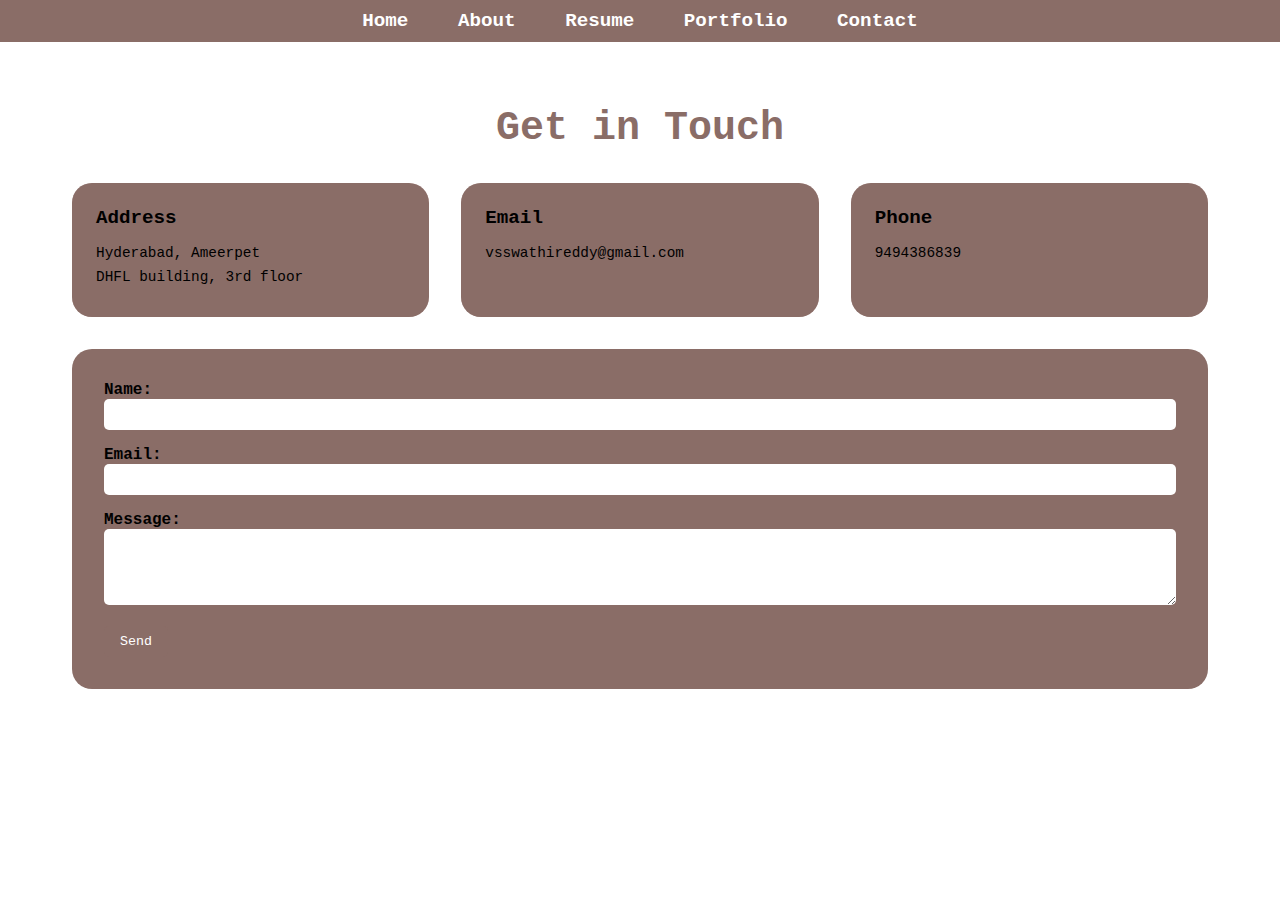
<file: contact.html>
<!DOCTYPE html>
<html lang="en">

<head>
    <meta charset="UTF-8">
    <meta name="viewport" content="width=device-width, initial-scale=1.0">
    <title>Contact</title>
    <style>
        /* CSS Variables */
        :root {
            --primary-color: #8A6D67; /* lighter shade */
            --primary-color-dark: #dab3b5; /* darker shade */
            --secondary-color: #8A6D67; /* lighter shade */
            --text-dark: black;
            --text-light: #6b7280;
            --extra-light: white;
        }

        /* General Styles */
        * {
            margin: 0;
            padding: 0;
            box-sizing: border-box;
            font-family: 'Courier New', Courier, monospace;
        }

        body {
            background-color: var(--extra-light);
            color: var(--text-dark);
            overflow-x: hidden;
        }

        nav {
            background-color: var(--primary-color);
            padding: 10px 0;
            text-align: center;
            width: 100%;
        }

        nav a {
            margin: 0 20px;
            text-decoration: none;
            color: var(--extra-light);
            font-weight: bold;
            font-size: 1.2rem;
            transition: color 0.3s ease;
        }

        nav a:hover {
            color: var(--text-light);
        }

        /* Contact Page */
        .contact-container {
            max-width: 1200px;
            margin: auto;
            padding: 4rem 2rem;
            text-align: center;
        }

        .contact-heading {
            font-size: 2.5rem;
            font-weight: bold;
            color: var(--primary-color);
            margin-bottom: 2rem;
        }

        .contact-info {
            display: flex;
            justify-content: center;
            gap: 2rem;
            margin-bottom: 2rem;
        }

        .contact-info div {
            flex: 1;
            background-color: var(--secondary-color);
            padding: 1.5rem; /* Adjusted padding */
            border-radius: 20px;
            position: relative;
            overflow: hidden;
            text-align: left;
        }

        .contact-info div::before {
            content: "";
            position: absolute;
            top: 0;
            left: 0;
            width: 100%;
            height: 100%;
            background-image: linear-gradient(45deg, var(--primary-color), var(--primary-color-dark));
            opacity: 0.5;
            z-index: -1;
        }

        .contact-info div h3 {
            font-size: 1.2rem; /* Adjusted font size */
            margin-bottom: 1rem;
        }

        .contact-info div p {
            margin-bottom: 0.5rem; /* Adjusted margin */
            font-size: 0.9rem; /* Adjusted font size */
        }

        .contact-form {
            background-color: var(--secondary-color);
            padding: 2rem;
            border-radius: 20px;
            text-align: left;
        }

        .contact-form label {
            font-weight: bold;
            margin-bottom: 0.5rem;
        }

        .contact-form input[type="text"],
        .contact-form textarea {
            width: 100%;
            padding: 0.5rem;
            margin-bottom: 1rem;
            border-radius: 5px;
            border: none;
        }

        .contact-form button {
            background-color: var(--primary-color);
            color: var(--extra-light);
            padding: 0.5rem 1rem;
            border: none;
            border-radius: 5px;
            cursor: pointer;
            transition: background-color 0.3s ease;
        }

        .contact-form button:hover {
            background-color: var(--primary-color-dark);
        }

    </style>
</head>

<body>

    <!-- Navigation Bar -->
    <nav>
        <a href="PROJECT.html">Home</a>
        <a href="proabt.html">About</a>
        <a href="resume.html">Resume</a>
        <a href="portfolio.html">Portfolio</a>
        <a href="#">Contact</a>
    </nav>

    <!-- Contact Section -->
    <div class="contact-container">
        <div class="contact-heading">Get in Touch</div>

        <div class="contact-info">
            <div>
                <h3>Address</h3>
                <p>Hyderabad, Ameerpet</p>
                <p>DHFL building, 3rd floor</p>
            </div>
            <div>
                <h3>Email</h3>
                <p>vsswathireddy@gmail.com</p>
            </div>
            <div>
                <h3>Phone</h3>
                <p>9494386839</p>
            </div>
        </div>
		<!-- ... -->

<!-- Contact Form -->
<div class="contact-form">
    <form id="contactForm">
        <label for="name">Name:</label>
        <input type="text" id="name" name="name" required>

        <label for="email">Email:</label>
        <input type="text" id="email" name="email" required>

        <label for="message">Message:</label>
        <textarea id="message" name="message" rows="4" required></textarea>

        <button type="button" onclick="validateAndSendEmail()">Send</button>
    </form>
</div>

<script>
    function sendEmail() {
        var name = document.getElementById("name").value;
        var email = document.getElementById("email").value;
        var message = document.getElementById("message").value;

        var subject = "New Contact from " + name;
        var body = "Name: " + name + "\nEmail: " + email + "\nMessage: " + message;

        window.open("mailto:vsswathireddy@gmail.com?subject=" + encodeURIComponent(subject) + "&body=" + encodeURIComponent(body));
    }

    function validateAndSendEmail() {
        var name = document.getElementById("name").value;
        var email = document.getElementById("email").value;
        var message = document.getElementById("message").value;

        // Regular expression for email validation
        var emailRegex = /^[a-zA-Z0-9._%+-]+@[a-zA-Z0-9.-]+\.[a-zA-Z]{2,}$/;

        if (!emailRegex.test(email)) {
            alert('Oops! Invalid email');
            return;
        }

        sendEmail();
    }
</script>


</body>

</html>
</file>
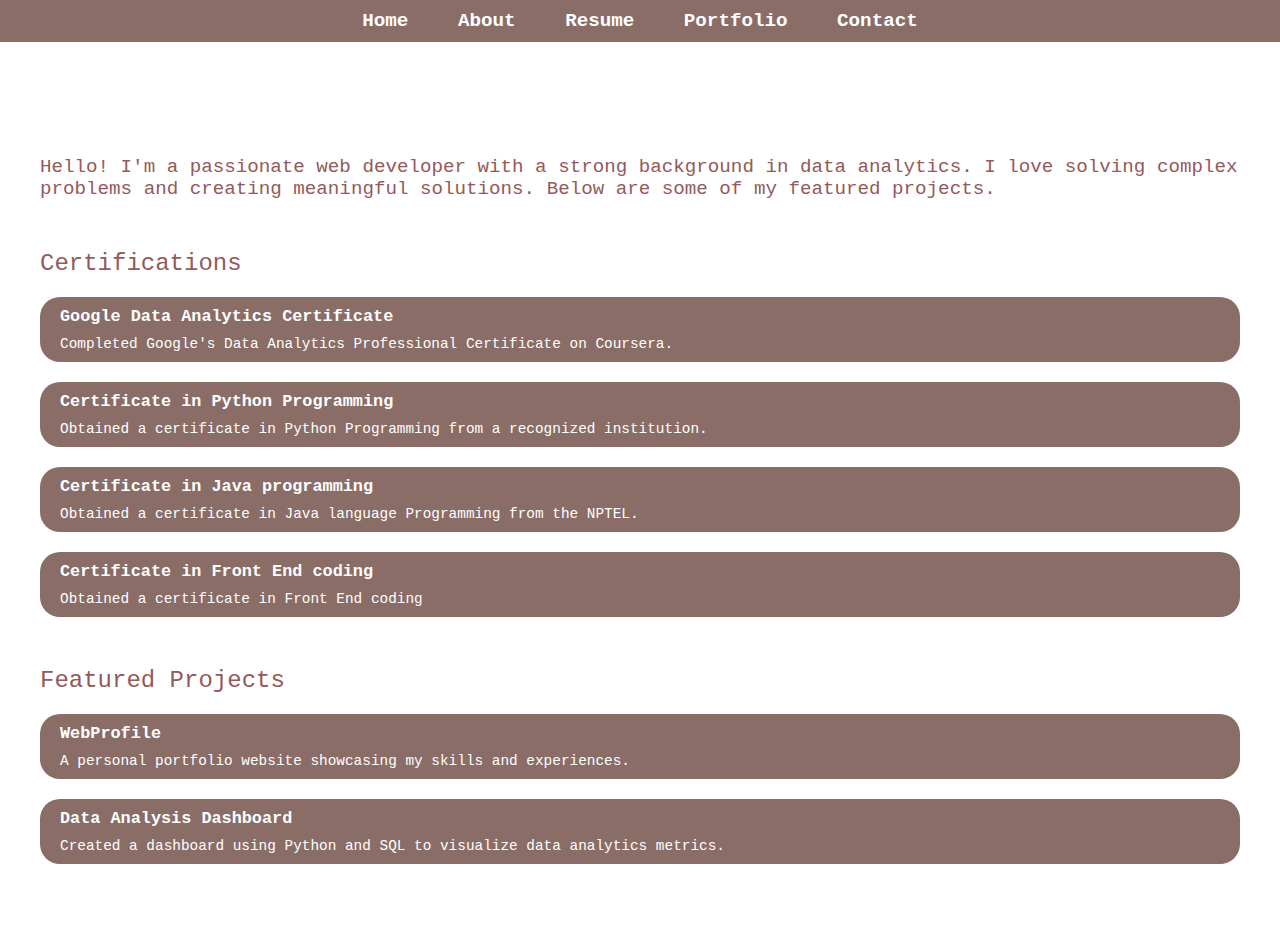
<file: portfolio.html>
<!DOCTYPE html>
<html lang="en">

<head>
    <meta charset="UTF-8">
    <meta name="viewport" content="width=device-width, initial-scale=1.0">
    <title>PORTFOLIO</title>
    <style>
        /* CSS Variables */
        :root {
            --primary-color:  #8A6D67;
            --primary-color-dark: #9c6a6b;
            --secondary-color: #94595a;
            --text-dark: black;
            --text-light: #6b7280;
            --extra-light: white;
        }

        /* General Styles */
        * {
            margin: 0;
            padding: 0;
            box-sizing: border-box;
            font-family: 'Courier New', Courier, monospace;
        }

        body {
            background-color: var(--extra-light);
            color: var(--text-dark);
            overflow-x: hidden;  /* Hide horizontal scrollbar */
        }

        nav {
            background-color: var(--primary-color);
            padding: 10px 0;
            text-align: center;
            width: 100%;
        }

        nav a {
            margin: 0 20px;
            text-decoration: none;
            color: var(--extra-light);
            font-weight: bold;
            font-size: 1.2rem;
            transition: color 0.3s ease;
        }

        nav a:hover {
            color: var(--text-light);
        }

        /* Portfolio Section */
        section {
            background-color: var(--extra-light);
            padding: 4rem 0;
            overflow-x: hidden;  /* Hide horizontal scrollbar */
        }

        section .container {
            max-width: 1200px;
            margin: auto;
            text-align: center;
            position: relative;
        }

        .project-heading {
            font-size: 1.5rem;
            font-weight: 500;
            color: var(--secondary-color);
            margin-top: 50px;
            text-align: left;
        }

        .project-content {
            margin-top: 20px;
            text-align: left;
        }

        .project-content p {
            margin-top: 10px;
        }

        .project-item {
            background-color: var(--primary-color);
            color: var(--extra-light);
            padding: 10px 20px;
            border-radius: 20px;
            font-size: 0.9rem;
            transition: background-color 0.3s ease;
            margin-top: 20px;
        }

        .project-item:hover {
            background-color:#dab3b5; 
        }

        /* Additional Styles */
        .personal-statement {
            font-size: 1.2rem;
            color: var(--secondary-color);
            margin-top: 50px;
            text-align: left;
        }

    </style>
</head>

<body>

    <!-- Navigation Bar -->
    <nav>
        <a href="PROJECT.html">Home</a>
        <a href="proabt.html">About</a>
        <a href="resume.html">Resume</a>
        <a href="portfolio.html">Portfolio</a>
        <a href="contact.html">Contact</a>
    </nav>

    <!-- Portfolio Section -->
    <section>
        <div class="container">

            <!-- Personal Statement -->
            <div class="personal-statement">
                Hello! I'm a passionate web developer with a strong background in data analytics. I love solving complex problems and creating meaningful solutions. Below are some of my featured projects.
            </div>

            <!-- Certifications -->
            <div class="project-heading">Certifications</div>

            <div class="project-content">
                <div class="project-item">
                    <h3>Google Data Analytics Certificate</h3>
                    <p>Completed Google's Data Analytics Professional Certificate on Coursera.</p>
                </div>
				<div class="project-item">
                    <h3>Certificate in Python Programming</h3>
                    <p>Obtained a certificate in Python Programming from a recognized institution.</p>
                </div>
				<div class="project-item">
                    <h3>Certificate in Java programming</h3>
                    <p>Obtained a certificate in Java language Programming from the NPTEL.</p>
                </div>
				<div class="project-item">
                    <h3>Certificate in Front End coding</h3>
                    <p>Obtained a certificate in  Front End coding </p>
                </div>
            </div>

            <!-- Projects -->
            <div class="project-heading">Featured Projects</div>

            <div class="project-content">
                <div class="project-item">
                    <h3>WebProfile</h3>
                    <p>A personal portfolio website showcasing my skills and experiences.</p>
                </div>

              
                <div class="project-item">
                    <h3>Data Analysis Dashboard</h3>
                    <p>Created a dashboard using Python and SQL to visualize data analytics metrics.</p>
                </div>
            </div>

        </div>
    </section>

</body>

</html>
</file>
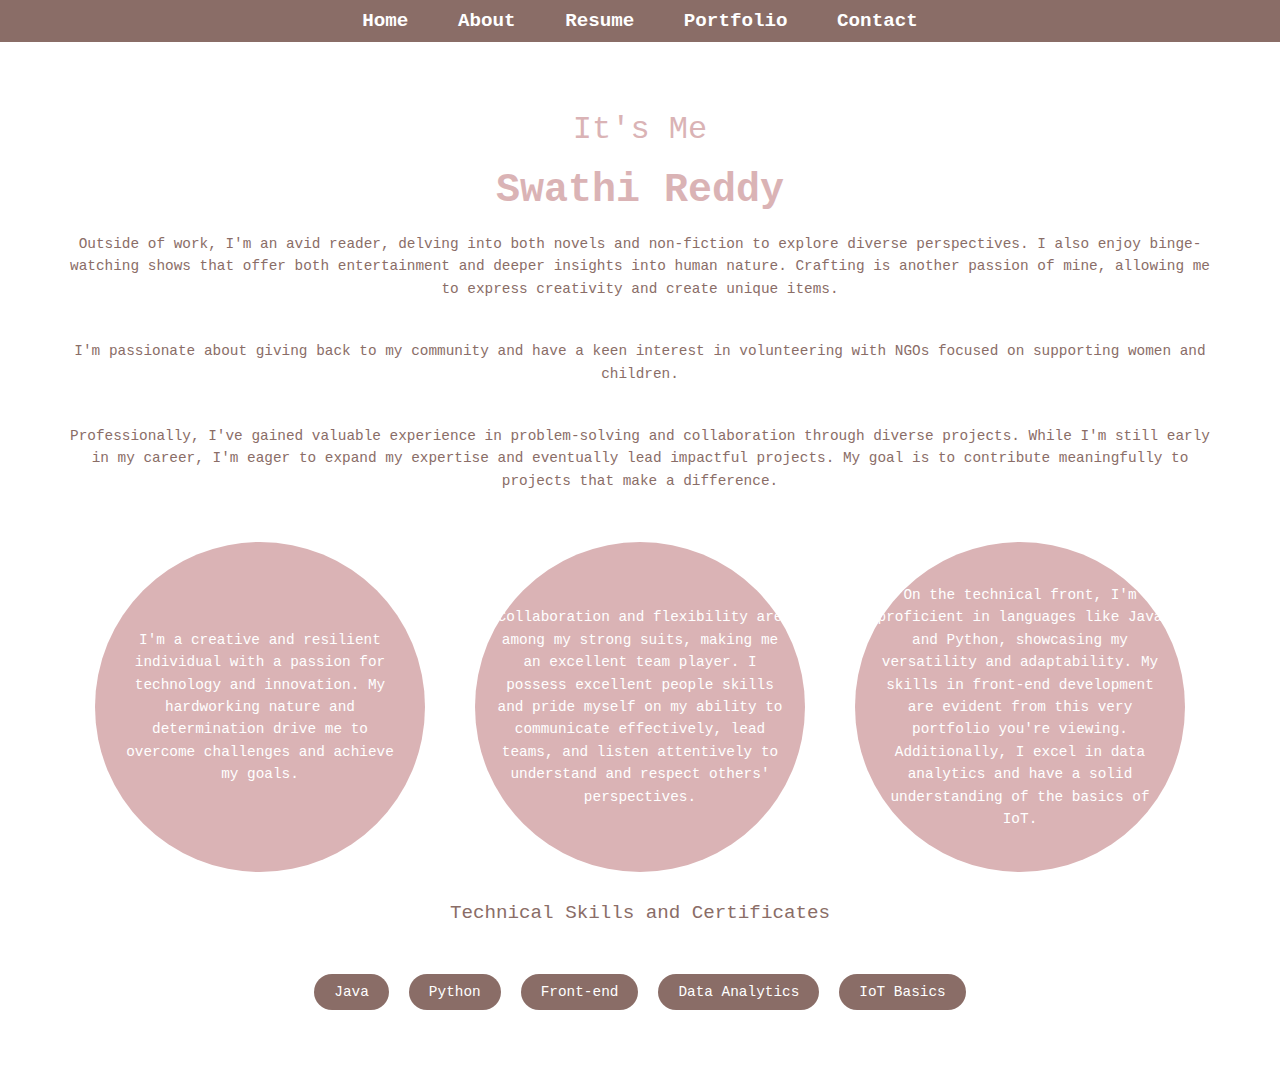
<file: proabt.html>
<!DOCTYPE html>
<html lang="en">

<head>
    <meta charset="UTF-8">
    <meta name="viewport" content="width=device-width, initial-scale=1.0">
    <title>About Me</title>
    <style>
        /* CSS Variables */
       :root {
            --primary-color: #8A6D67; /* lighter shade */
            --primary-color-dark: #dab3b5; /* darker shade */
            --secondary-color: #8A6D67; /* lighter shade */
            --text-dark: black;
            --text-light: #6b7280;
            --extra-light: white;
        }

        /* General Styles */
        * {
            margin: 0;
            padding: 0;
            box-sizing: border-box;
            font-family: 'Courier New', Courier, monospace; /* Set font to Courier */
        }

        body {
            background-color: var(--extra-light);
            color: var(--text-dark);
        }

        nav {
            background-color: var(--primary-color);
            padding: 10px 0;
            text-align: center;
            width: 100%; /* Full width */
        }

        nav a {
            margin: 0 20px; /* Increased margin for spacing */
            text-decoration: none;
            color: var(--extra-light);
            font-weight: bold;
            font-size: 1.2rem; /* Increased font size */
            transition: color 0.3s ease;
        }

        nav a:hover {
            color: var(--text-light);
        }

        /* About Me Section */
        section {
            background-color: var(--extra-light);
            padding: 4rem 0;
        }

        section .container {
            max-width: 1200px;
            margin: auto;
            text-align: center;
            position: relative;
        }

        .name {
            font-size: 2.5rem;
            color: var(--primary-color-dark);
            font-weight: 600;
            white-space: nowrap;
            margin-top: 20px;
        }

        .description {
            font-size: 2rem;
            color:  var(--primary-color-dark);
            font-weight: 500;
            white-space: nowrap;
            margin-top: 5px;
        }

        .circle-container {
            display: flex;
            justify-content: center;
            gap: 50px;
            margin-top: 30px;
        }

        .circle {
            width: 330px; /* Slightly increased circle size */
            height: 330px; /* Slightly increased circle size */
            background-color: var(--primary-color-dark);
            border-radius: 50%;
            display: flex;
            align-items: center;
            justify-content: center;
            transition: transform 0.3s ease;
        }

        .circle:hover {
            transform: scale(1.05);
        }

     /* ... */

p {
    color:  var(--primary-color); /* Match the color of the circles */
    font-size: 0.9rem;
    line-height: 1.4rem;
    text-align: center;
    padding: 20px;
}

.circle p {
    color: var(--extra-light); /* Text color inside the circles */
}

/* ... */


        .tech-skills {
            font-size: 1.2rem;
            color: var(--secondary-color);
            margin-top: 30px;
        }

        .skills {
            margin-top: 50px;
            display: flex;
            justify-content: center;
            gap: 20px;
        }

        .skill {
            background-color: var(--primary-color);
            color: var(--extra-light);
            padding: 10px 20px;
            border-radius: 20px;
            font-size: 0.9rem;
            transition: background-color 0.3s ease;
        }

        .skill:hover {
            background-color: var(--primary-color-dark);
        }

    </style>
</head>

<body>

    <!-- Navigation Bar -->
    <nav>
        <a href="PROJECT.html">Home</a>
        <a href="proabt.html">About</a>
        <a href="resume.html">Resume</a>
        <a href="portfoli.html">Portfolio</a>
        <a href="contact.html">Contact</a>
    </nav>

    <!-- About Me Section -->
    <section>
        <div class="container">

            <!-- "It's Me" -->
            <div class="description">It's Me</div>
            <div class="name">Swathi Reddy</div>

            <!-- Paragraphs -->
            <p>
                Outside of work, I'm an avid reader, delving into both novels and non-fiction to explore diverse perspectives. I also enjoy binge-watching shows that offer both entertainment and deeper insights into human nature. Crafting is another passion of mine, allowing me to express creativity and create unique items.
            </p>

            <p>
                I'm passionate about giving back to my community and have a keen interest in volunteering with NGOs focused on supporting women and children.
            </p>

            <p>
                Professionally, I've gained valuable experience in problem-solving and collaboration through diverse projects. While I'm still early in my career, I'm eager to expand my expertise and eventually lead impactful projects. My goal is to contribute meaningfully to projects that make a difference.
            </p>

            <!-- Circle Container -->
            <div class="circle-container">
                <!-- Circle 1 (Left) -->
                <div class="circle">
                    <p>
                         I'm a creative and resilient individual with a passion for technology and innovation. My hardworking nature and determination drive me to overcome challenges and achieve my goals.
                    </p>
                </div>

                <!-- Circle 2 (Center) -->
                <div class="circle">
                    <p>
                        Collaboration and flexibility are among my strong suits, making me an excellent team player. I possess excellent people skills and pride myself on my ability to communicate effectively, lead teams, and listen attentively to understand and respect others' perspectives.
                    </p>
                </div>

                <!-- Circle 3 (Right) -->
                <div class="circle">
                    <p>
                        On the technical front, I'm proficient in languages like Java and Python, showcasing my versatility and adaptability. My skills in front-end development are evident from this very portfolio you're viewing. Additionally, I excel in data analytics and have a solid understanding of the basics of IoT.
                    </p>
                </div>
            </div>

            <!-- Technical Skills and Certificates -->
            <div class="tech-skills">Technical Skills and Certificates</div>

            <!-- Skills -->
            <div class="skills">
                <div class="skill">Java</div>
                <div class="skill">Python</div>
                <div class="skill">Front-end</div>
                <div class="skill">Data Analytics</div>
                <div class="skill">IoT Basics</div>
            </div>

        </div>
    </section>

</body>

</html>
</file>
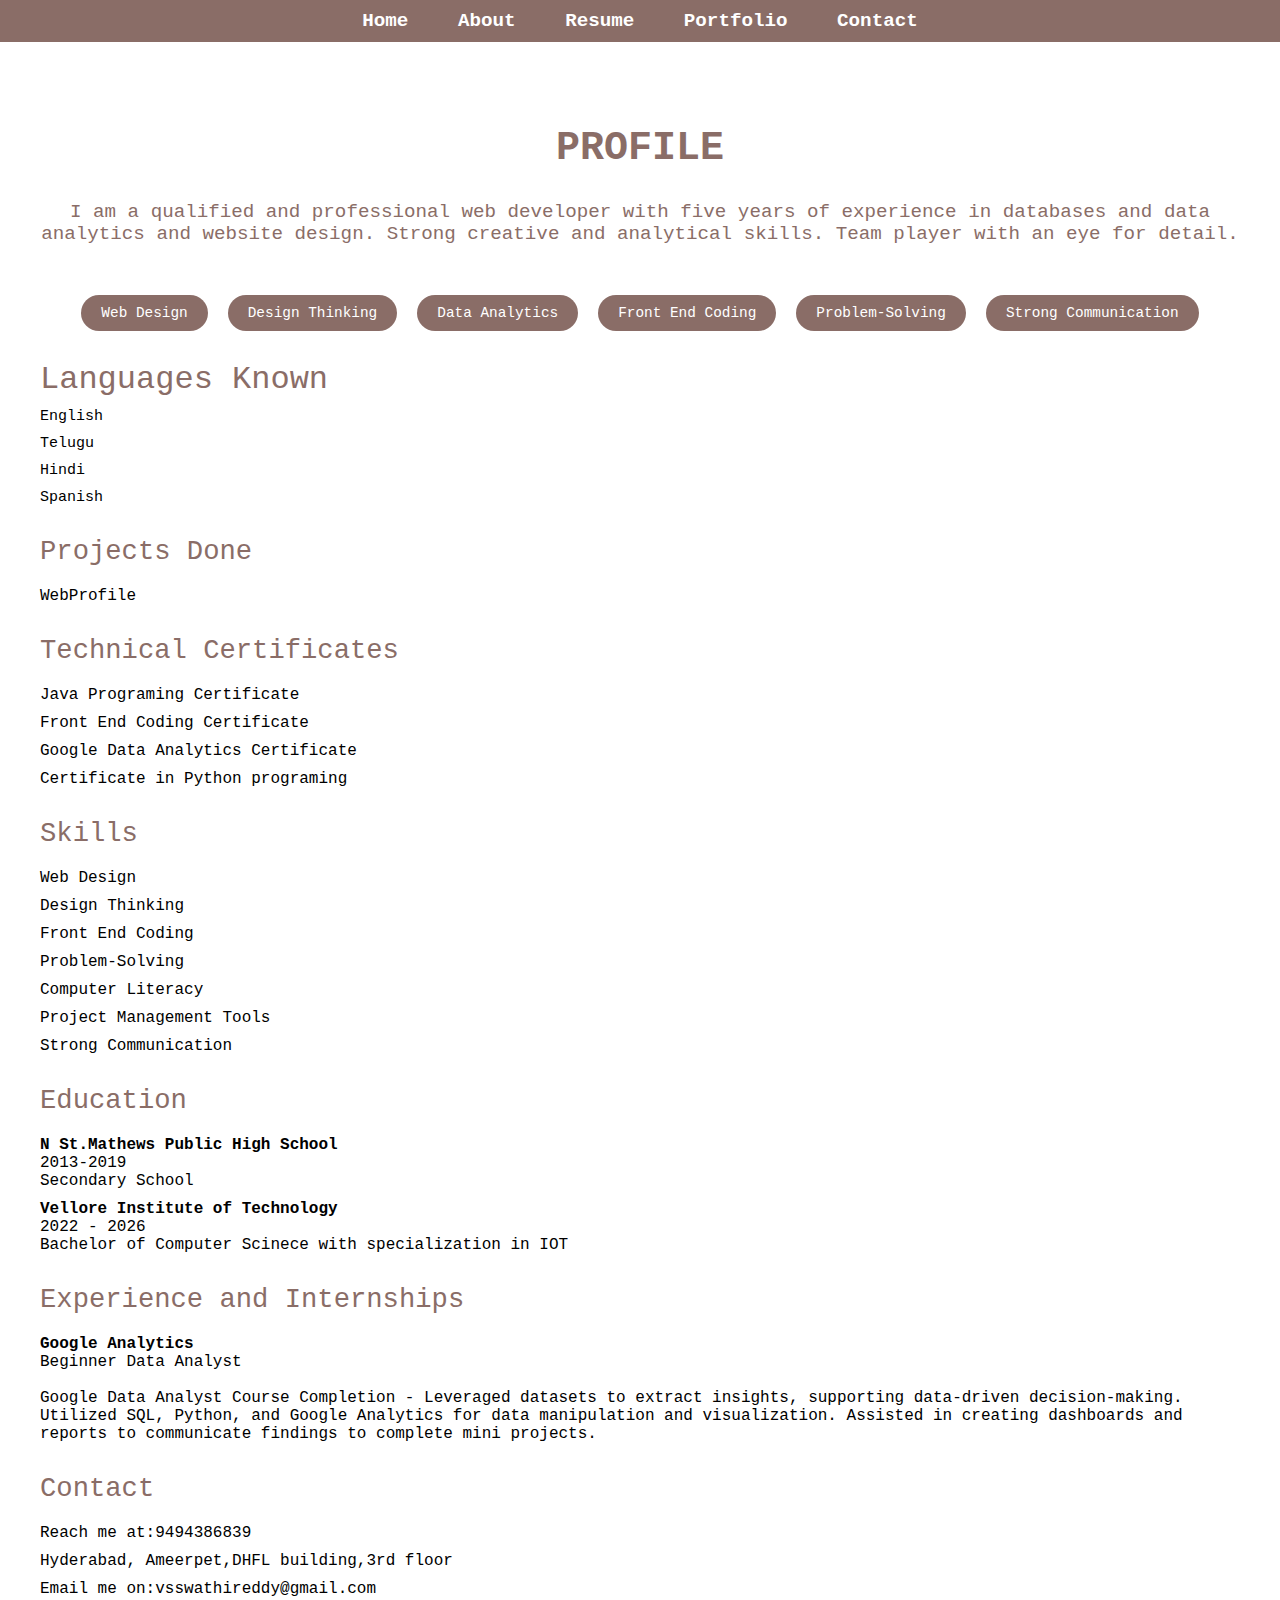
<file: resume.html>
<!DOCTYPE html>
<html lang="en">

<head>
    <meta charset="UTF-8">
    <meta name="viewport" content="width=device-width, initial-scale=1.0">
    <title>RESUME</title>
    <style>
        /* CSS Variables */
        :root {
            --primary-color: #8A6D67; /* lighter shade */
            --primary-color-dark: #dab3b5; /* darker shade */
            --secondary-color: #8A6D67; /* lighter shade */
            --text-dark: black;
            --text-light: #6b7280;
            --extra-light: white;
            --project-color: #dab3b5; /* Color for projects */
        }

        /* General Styles */
        * {
            margin: 0;
            padding: 0;
            box-sizing: border-box;
            font-family: 'Courier New', Courier, monospace;
        }

        body {
            background-color: var(--extra-light);
            color: var(--text-dark);
            overflow-x: hidden;  /* Hide horizontal scrollbar */
        }

        nav {
            background-color: var(--primary-color);
            padding: 10px 0;
            text-align: center;
            width: 100%;
        }

        nav a {
            margin: 0 20px;
            text-decoration: none;
            color: var(--extra-light);
            font-weight: bold;
            font-size: 1.2rem;
            transition: color 0.3s ease;
        }

        nav a:hover {
            color: var(--text-light);
        }

        /* About Me Section */
        section {
            background-color: var(--extra-light);
            padding: 4rem 0;
            overflow-x: hidden;  /* Hide horizontal scrollbar */
        }

        section .container {
            max-width: 1200px;
            margin: auto;
            text-align: center;
            position: relative;
        }

        .name {
            font-size: 2.5rem;
            color: var(--primary-color);
            font-weight: 600;
            white-space: nowrap;
            margin-top: 20px;
        }

        .description {
            font-size: 2rem;
            color: var(--secondary-color);
            font-weight: 500;
            white-space: nowrap;
            margin-top: 5px;
        }

        .profile {
            margin-top: 30px;
            font-size: 1.2rem;
            color: var(--secondary-color);
            white-space: normal;
        }

        .skills {
            margin-top: 50px;
            display: flex;
            justify-content: center;
            gap: 20px;
        }

        .skill {
            background-color: var(--primary-color);
            color: var(--extra-light);
            padding: 10px 20px;
            border-radius: 20px;
            font-size: 0.9rem;
            transition: background-color 0.3s ease;
        }

        .skill:hover {
            background-color: var(--primary-color-dark);
        }

        .languages {
            margin-top: 30px;
            font-size: 1.2rem;
            color: var(--project-color); /* Changed color to match project color */
            text-align: left;
        }

        .languages p {
            margin-top: 10px;
			color:black;
			font-size:15px;
        }

        /* New Format */
        .section-heading {
            margin-top: 30px;
            font-size: 1.7rem;
            color: var(--secondary-color); /* Changed color to match project color */
            text-align: left;
        }

        .section-content {
            margin-top: 20px;
            text-align: left;
        }

        .section-content p {
            margin-top: 10px;
        }

    </style>
</head>

<body>

    <!-- Navigation Bar -->
    <nav>
        <a href="PROJECT.html">Home</a>
        <a href="proabt.html">About</a>
        <a href="resume.html">Resume</a>
        <a href="portfolio.html">Portfolio</a>
        <a href="contact.html">Contact</a>
    </nav>

    <!-- About Me Section -->
    <section>
        <div class="container">

            <!-- "Profile" -->
            <div class="description"></div>
            <div class="name">PROFILE</div>

            <!-- Profile Details -->
            <div class="profile">
                I am a qualified and professional web developer with five years of experience in databases and data analytics and website design. Strong creative and analytical skills. Team player with an eye for detail.
            </div>

            <!-- Skills -->
            <div class="skills">
                <div class="skill">Web Design</div>
                <div class="skill">Design Thinking</div>
                <div class="skill">Data Analytics</div>
                <div class="skill">Front End Coding</div>
                <div class="skill">Problem-Solving</div>
                <div class="skill">Strong Communication</div>
            </div>

            <!-- Languages Known -->
            <div class="languages">
                <div class="description">Languages Known</div>
                <p>English</p>
                <p>Telugu</p>
                <p>Hindi</p>
				<p>Spanish</p>
            </div>

            <!-- Projects Done -->
            <div class="section-heading">Projects Done</div>
            <div class="section-content">
                <p>WebProfile</p>
            </div>

            <!-- Technical Certificates -->
            <div class="section-heading">Technical Certificates</div>
            <div class="section-content">
                <p>Java Programing Certificate</p>
                <p>Front End Coding Certificate</p>
				<p>Google Data Analytics Certificate</p>
				<p>Certificate in Python programing</p>
            </div>

            <!-- Skills -->
            <div class="section-heading">Skills</div>
            <div class="section-content">
                <p>Web Design</p>
                <p>Design Thinking</p>
                
                <p>Front End Coding</p>
                <p>Problem-Solving</p>
                <p>Computer Literacy</p>
                <p>Project Management Tools</p>
                <p>Strong Communication</p>
            </div>

            <!-- Education -->
            <div class="section-heading">Education</div>
            <div class="section-content">
                <p><strong>N St.Mathews Public High School</strong><br>2013-2019<br>Secondary School</p>
                <p><strong>Vellore Institute of Technology</strong><br>2022 - 2026<br>Bachelor of Computer Scinece with specialization in IOT</p>
            </div>

            <!-- Experience -->
            <div class="section-heading">Experience and Internships</div>
            <div class="section-content">
                <p><strong>Google Analytics </strong><br>Beginner Data Analyst<br><br>

Google Data Analyst Course Completion - Leveraged  datasets to extract insights, supporting data-driven decision-making.  Utilized SQL, Python, and Google Analytics for data manipulation and visualization. Assisted in creating dashboards and reports to communicate findings to complete mini projects.</p>
                
            </div>

            <!-- Contact -->
            <div class="section-heading">Contact</div>
            <div class="section-content">
                <p>Reach me at:9494386839</p>
                <p>Hyderabad, Ameerpet,DHFL building,3rd floor</p>
                <p>Email me on:vsswathireddy@gmail.com</p>
             
            </div>

        </div>
    </section>

</body>

</html>
</file>
